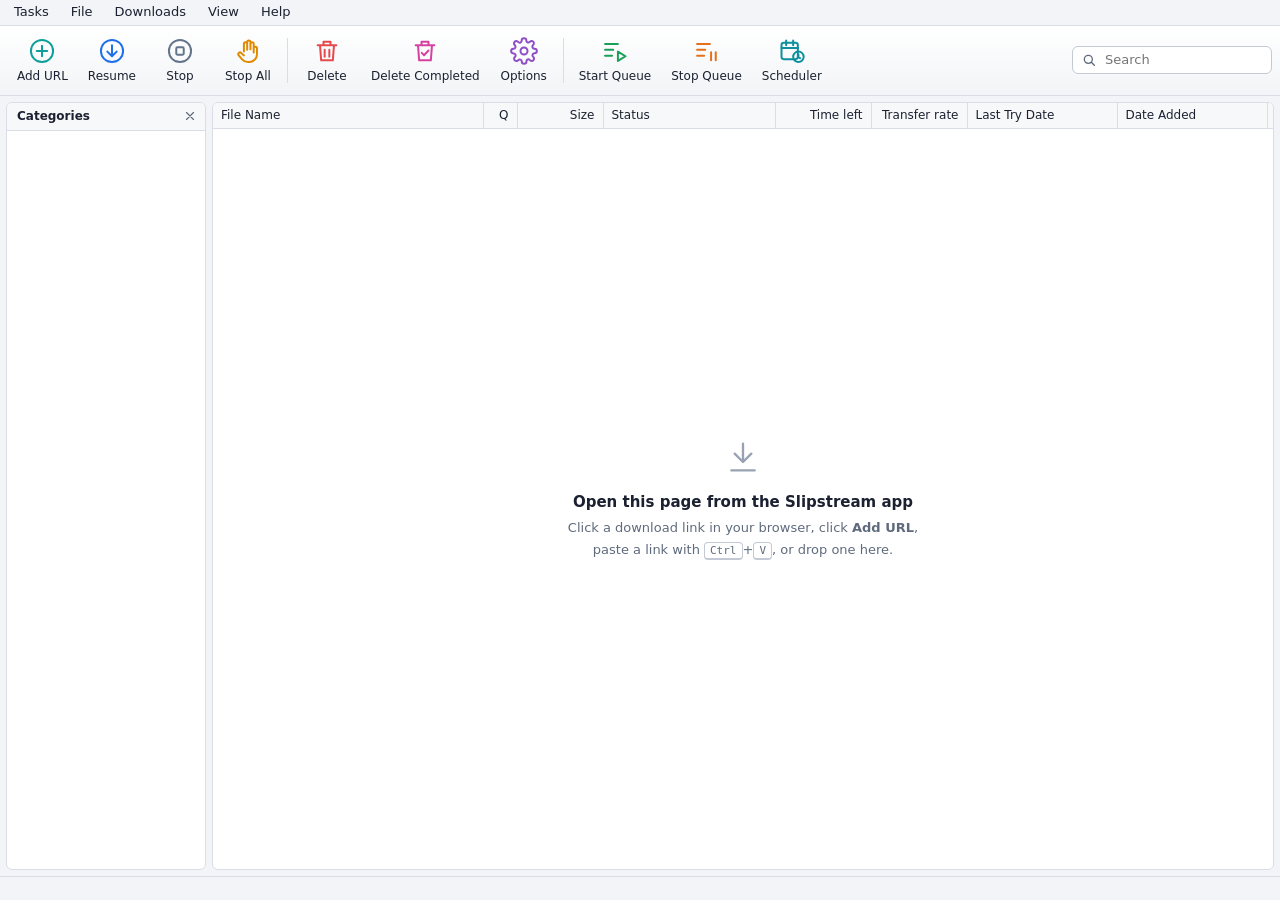
<file: crates/desktop/ui/index.html>
<!doctype html>
<html lang="en">
<head>
  <meta charset="utf-8">
  <meta name="viewport" content="width=device-width, initial-scale=1">
  <title>Slipstream</title>
  <link rel="stylesheet" href="common.css">
  <link rel="stylesheet" href="style.css">
  <script type="module" src="app.js"></script>
</head>
<body>
  <nav class="menubar" id="menubar" aria-label="Menu">
    <button data-menu="tasks">Tasks</button>
    <button data-menu="file">File</button>
    <button data-menu="downloads">Downloads</button>
    <button data-menu="view">View</button>
    <button data-menu="help">Help</button>
  </nav>

  <header class="toolbar">
    <button id="tb-add" class="tool t-add" data-icon="addUrl" title="Add a download (Ctrl+N)"><span>Add URL</span></button>
    <button id="tb-resume" class="tool t-resume" data-icon="resume" title="Resume the selected downloads"><span>Resume</span></button>
    <button id="tb-stop" class="tool t-stop" data-icon="stop" title="Stop the selected downloads"><span>Stop</span></button>
    <button id="tb-stop-all" class="tool t-stopall" data-icon="stopAll" title="Stop every download"><span>Stop All</span></button>
    <span class="tsep"></span>
    <button id="tb-delete" class="tool t-delete" data-icon="delete" title="Delete the selected downloads (Delete)"><span>Delete</span></button>
    <button id="tb-delete-done" class="tool t-deldone" data-icon="deleteDone" title="Take finished downloads off the list"><span>Delete Completed</span></button>
    <button id="tb-options" class="tool t-options" data-icon="options" title="Options"><span>Options</span></button>
    <span class="tsep"></span>
    <button id="tb-start-queue" class="tool t-startq" data-icon="startQueue" title="Start the main download queue"><span>Start Queue</span></button>
    <button id="tb-stop-queue" class="tool t-stopq" data-icon="stopQueue" title="Stop the main download queue"><span>Stop Queue</span></button>
    <button id="tb-scheduler" class="tool t-scheduler" data-icon="scheduler" title="When the queue starts and stops, and what is in it"><span>Scheduler</span></button>
    <span class="spacer"></span>
    <label class="search" data-icon="search">
      <input id="search" type="search" placeholder="Search" aria-label="Search downloads">
    </label>
  </header>

  <div class="layout">
    <aside class="categories" id="categories" aria-label="Categories">
      <div class="cat-head">
        <span>Categories</span>
        <button id="cat-close" class="x" data-icon="close" title="Hide categories" aria-label="Hide categories"></button>
      </div>
      <div class="tree" id="tree" role="tree"></div>
    </aside>

    <main class="list-wrap" id="list-wrap">
      <table class="downloads">
        <colgroup>
          <col class="c-name"><col class="c-q"><col class="c-size"><col class="c-status"><col class="c-eta"><col class="c-rate"><col class="c-try"><col class="c-added"><col class="c-desc">
        </colgroup>
        <thead>
          <tr>
            <th data-sort="name">File Name</th>
            <th data-sort="queue" class="num" title="Position in the queue">Q</th>
            <th data-sort="size" class="num">Size</th>
            <th data-sort="status">Status</th>
            <th class="num">Time left</th>
            <th data-sort="rate" class="num">Transfer rate</th>
            <th data-sort="tried">Last Try Date</th>
            <th data-sort="added">Date Added</th>
            <th data-sort="description">Description</th>
          </tr>
        </thead>
        <tbody id="rows"></tbody>
      </table>
      <div class="empty" id="empty" hidden>
        <div class="empty-icon" data-icon="download"></div>
        <p class="empty-title" id="empty-title">No downloads yet</p>
        <p class="empty-hint" id="empty-hint">Click a download link in your browser, click <b>Add URL</b>,<br>paste a link with <kbd>Ctrl</kbd>+<kbd>V</kbd>, or drop one here.</p>
      </div>
    </main>
  </div>

  <footer class="statusbar">
    <span id="sb-speed" class="sb-speed"></span>
    <span id="sb-counts"></span>
    <span class="spacer"></span>
    <button id="sb-integration" class="link warn" hidden></button>
    <button id="sb-limit" class="link" title="Change in Options"></button>
  </footer>

  <dialog id="dlg-add" aria-labelledby="add-title">
    <form method="dialog">
      <h2 id="add-title">Enter new address to download</h2>
      <label for="add-urls">Address <span class="hint">(several links: one per line)</span></label>
      <textarea id="add-urls" class="field" rows="3" spellcheck="false" placeholder="https://example.com/file.zip"></textarea>
      <p class="hint" id="add-hint"></p>
      <div class="actions">
        <span class="spacer"></span>
        <button class="btn" value="cancel" formnovalidate>Cancel</button>
        <button class="btn primary" value="ok" id="add-ok">OK</button>
      </div>
    </form>
  </dialog>

  <dialog id="dlg-delete" aria-labelledby="delete-title">
    <form method="dialog">
      <h2 id="delete-title">Delete</h2>
      <p id="delete-text"></p>
      <label class="check"><input type="checkbox" id="delete-files"> Also delete the files from disk</label>
      <div class="actions">
        <span class="spacer"></span>
        <button class="btn" value="cancel">Cancel</button>
        <button class="btn danger" value="delete">Delete</button>
      </div>
    </form>
  </dialog>

  <dialog id="dlg-options" class="wide" aria-labelledby="options-title">
    <form method="dialog">
      <h2 id="options-title">Options</h2>
      <div class="tabs" role="tablist">
        <button type="button" class="active" data-tab="opt-general">General</button>
        <button type="button" data-tab="opt-save">Save To</button>
        <button type="button" data-tab="opt-connection">Connection</button>
        <button type="button" data-tab="opt-video">Video</button>
      </div>
      <div class="tab-body opt-body">
        <section id="opt-general" class="opt-page">
          <p class="opt-legend">When a download starts and finishes</p>
          <label class="check"><input type="checkbox" id="set-fileinfo"> Show the Download File Info window for links from the browser</label>
          <label class="check"><input type="checkbox" id="set-progress"> Show a progress window for each download I start</label>
          <label class="check"><input type="checkbox" id="set-complete"> Show the "Download complete" window when a download finishes</label>
          <label class="check"><input type="checkbox" id="set-notify"> Otherwise, show a notification</label>
          <p class="opt-legend">Catching links</p>
          <label class="check"><input type="checkbox" id="set-clipboard"> Watch the clipboard: copying a link to a file opens it in Slipstream</label>
          <label for="set-types">File types to catch</label>
          <textarea id="set-types" class="field" rows="3" spellcheck="false"></textarea>
          <p class="opt-legend">Slipstream</p>
          <label class="check"><input type="checkbox" id="set-tray"> Keep running in the tray when the window is closed</label>
          <label class="check"><input type="checkbox" id="set-resume"> Resume unfinished downloads when Slipstream starts</label>
        </section>
        <section id="opt-save" class="opt-page" hidden>
          <label for="set-dir">Download folder</label>
          <div class="row">
            <input id="set-dir" class="field mono" type="text" spellcheck="false">
            <button type="button" class="btn" id="set-browse">Browse…</button>
          </div>
          <label class="check"><input type="checkbox" id="set-categories"> Sort into Compressed, Documents, Music, Programs, Video… folders</label>
          <p class="opt-legend">Folders remembered for categories</p>
          <div id="set-remembered" class="remembered"></div>
        </section>
        <section id="opt-connection" class="opt-page" hidden>
          <label for="set-conns">Connections per download: <output id="set-conns-out"></output></label>
          <input id="set-conns" type="range" min="1" max="32" step="1">
          <label for="set-active">Downloads at the same time</label>
          <input id="set-active" class="field narrow" type="number" min="1" max="10" step="1">
          <label class="check"><input type="checkbox" id="set-limit-on"> Limit total download speed to</label>
          <div class="row">
            <input id="set-limit" class="field narrow" type="number" min="1" step="any" aria-label="Speed limit">
            <select id="set-limit-unit" class="field narrow" aria-label="Speed limit unit">
              <option value="1024">KB/s</option>
              <option value="1048576">MB/s</option>
            </select>
          </div>
        </section>
        <section id="opt-video" class="opt-page" hidden>
          <p>Videos on web pages often come as streams of small pieces, with picture and sound apart. Slipstream joins them into one MP4 with <b>ffmpeg</b>, a free tool.</p>
          <p class="opt-legend">ffmpeg</p>
          <p class="ffmpeg-path" id="set-ffmpeg"></p>
          <div class="row">
            <button type="button" class="btn" id="set-ffmpeg-get">Get ffmpeg</button>
            <button type="button" class="btn" id="set-ffmpeg-choose">Choose…</button>
            <span class="hint" id="set-ffmpeg-progress"></span>
          </div>
          <p class="hint">“Get ffmpeg” downloads a ready-made build (gyan.dev on Windows, martin-riedl.de on macOS) into Slipstream’s own folder.</p>
        </section>
      </div>
      <div class="actions">
        <span class="spacer"></span>
        <button class="btn" value="cancel">Cancel</button>
        <button class="btn primary" value="save">OK</button>
      </div>
    </form>
  </dialog>

  <dialog id="dlg-integration" class="wide" aria-labelledby="integration-title">
    <form method="dialog">
      <h2 id="integration-title">Browser integration</h2>
      <p id="integration-status"></p>
      <p class="opt-legend">Install the Slipstream extension</p>
      <ol class="steps">
        <li><b>Chrome, Edge, Brave, Vivaldi:</b> open <code>chrome://extensions</code> (Edge: <code>edge://extensions</code>), turn on <b>Developer mode</b>, click <b>Load unpacked</b> and choose the <code>extension</code> folder that came with Slipstream.</li>
        <li><b>Firefox:</b> open <code>about:debugging#/runtime/this-firefox</code>, click <b>Load Temporary Add-on</b> and choose <code>extension/manifest.json</code>.</li>
        <li>Click a download link. Slipstream takes it over; hold <kbd>Alt</kbd> while clicking to let the browser download it instead.</li>
      </ol>
      <p class="hint" id="integration-ids"></p>
      <div class="actions">
        <span class="spacer"></span>
        <button class="btn primary" value="close">Close</button>
      </div>
    </form>
  </dialog>

  <dialog id="dlg-about" aria-labelledby="about-title">
    <form method="dialog">
      <div class="about">
        <img src="icon.png" alt="" width="64" height="64">
        <div>
          <h2 id="about-title">Slipstream</h2>
          <p class="hint">A multi-connection download manager for Windows, macOS and Linux.</p>
        </div>
      </div>
      <div class="actions">
        <span class="spacer"></span>
        <button class="btn primary" value="close">OK</button>
      </div>
    </form>
  </dialog>

  <div class="menu" id="menu" role="menu" hidden></div>
  <div class="drop" id="drop" hidden><div>Drop links to download</div></div>
</body>
</html>
</file>
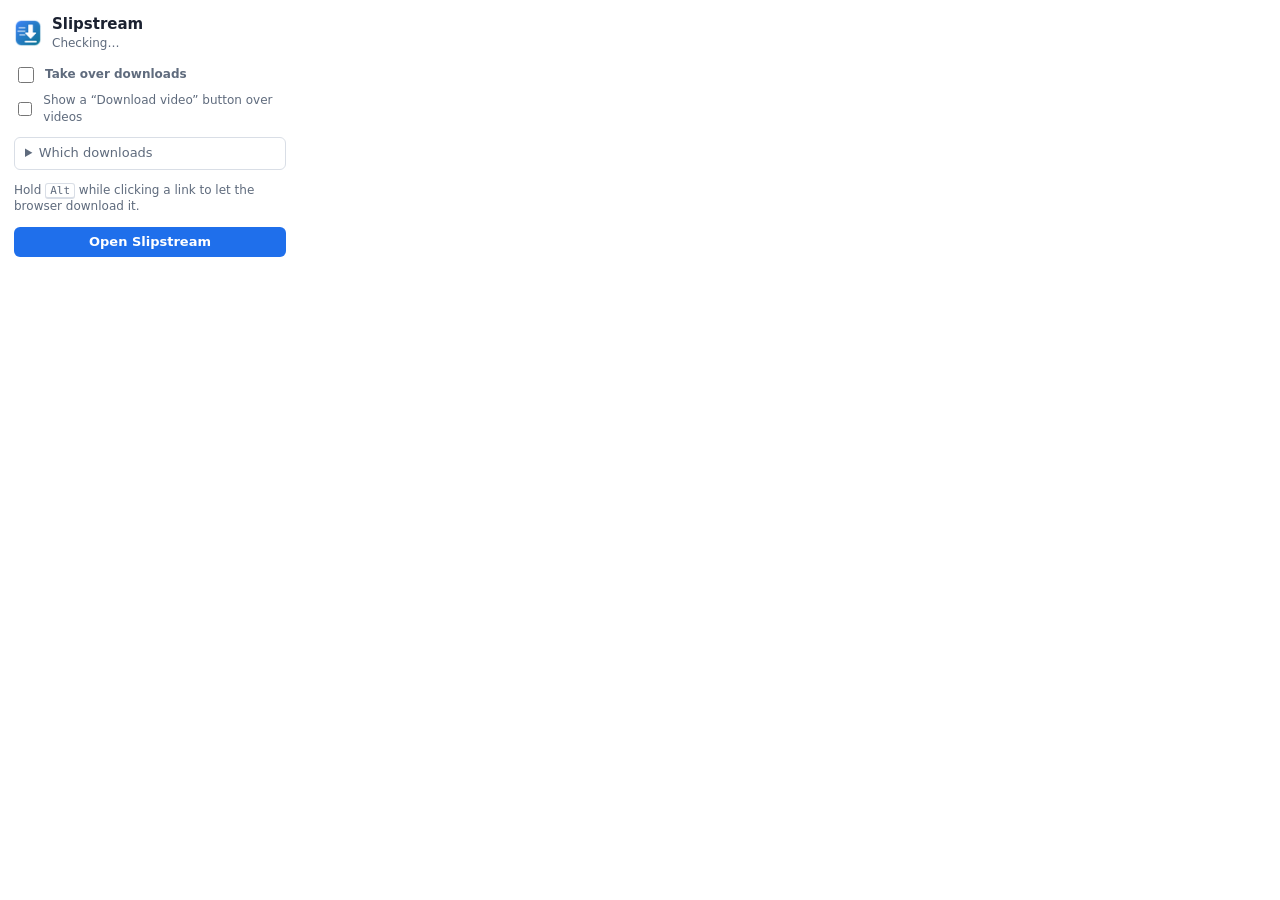
<file: extension/popup.html>
<!doctype html>
<html lang="en">
<head>
  <meta charset="utf-8">
  <title>Slipstream</title>
  <link rel="stylesheet" href="popup.css">
  <script type="module" src="popup.js"></script>
</head>
<body>
  <header>
    <img src="icons/icon-32.png" alt="" width="28" height="28">
    <div>
      <h1>Slipstream</h1>
      <p id="status" class="status checking">Checking…</p>
      <p id="detail" class="detail" hidden></p>
    </div>
  </header>

  <label class="switch">
    <input type="checkbox" id="enabled">
    <span>Take over downloads</span>
  </label>
  <label class="switch minor">
    <input type="checkbox" id="video-button">
    <span>Show a “Download video” button over videos</span>
  </label>

  <section id="videos" hidden>
    <p class="section-title">Videos on this page</p>
    <ul id="video-list"></ul>
  </section>

  <details>
    <summary>Which downloads</summary>
    <label for="extensions">File types</label>
    <textarea id="extensions" rows="4" spellcheck="false"></textarea>
    <label class="inline">Also any download bigger than <input id="min-size" type="number" min="0" step="1"> MB</label>
  </details>

  <p class="tip">Hold <kbd>Alt</kbd> while clicking a link to let the browser download it.</p>
  <button id="open">Open Slipstream</button>
</body>
</html>
</file>
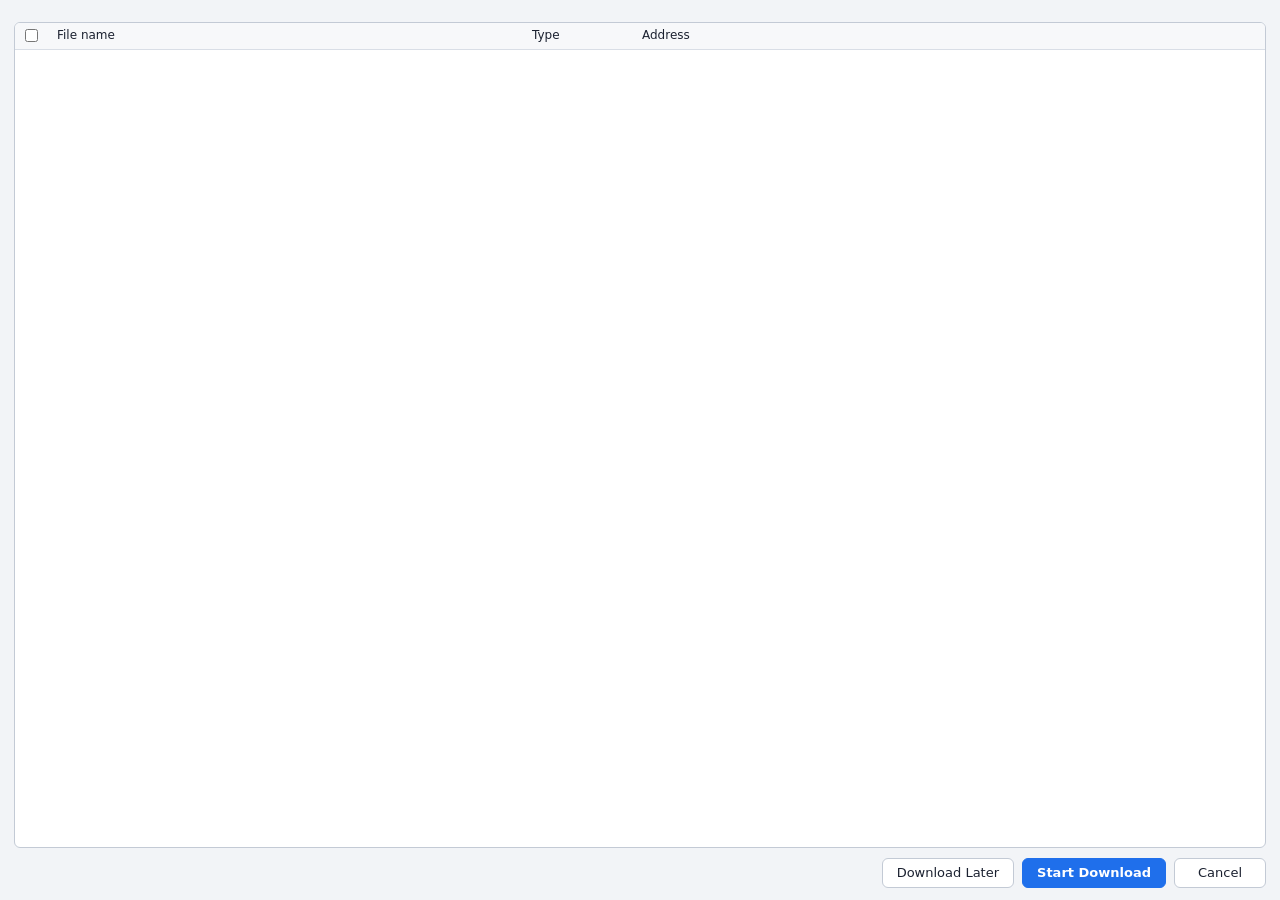
<file: crates/desktop/ui/batch.html>
<!doctype html>
<html lang="en">
<head>
  <meta charset="utf-8">
  <title>Download links</title>
  <link rel="stylesheet" href="common.css">
  <link rel="stylesheet" href="window.css">
  <script type="module" src="batch.js"></script>
</head>
<body class="dialog-window">
  <div class="batch-head" id="chips" aria-label="Choose by type"></div>
  <div class="links">
    <table>
      <colgroup><col class="c-check"><col class="c-name"><col class="c-type"><col></colgroup>
      <thead>
        <tr>
          <th><input type="checkbox" id="all" aria-label="Select all"></th>
          <th>File name</th>
          <th>Type</th>
          <th>Address</th>
        </tr>
      </thead>
      <tbody id="rows"></tbody>
    </table>
  </div>
  <div class="buttons">
    <span class="hint" id="count"></span>
    <span class="spacer"></span>
    <button type="button" class="btn" id="later">Download Later</button>
    <button type="button" class="btn primary" id="start">Start Download</button>
    <button type="button" class="btn" id="cancel">Cancel</button>
  </div>
</body>
</html>
</file>
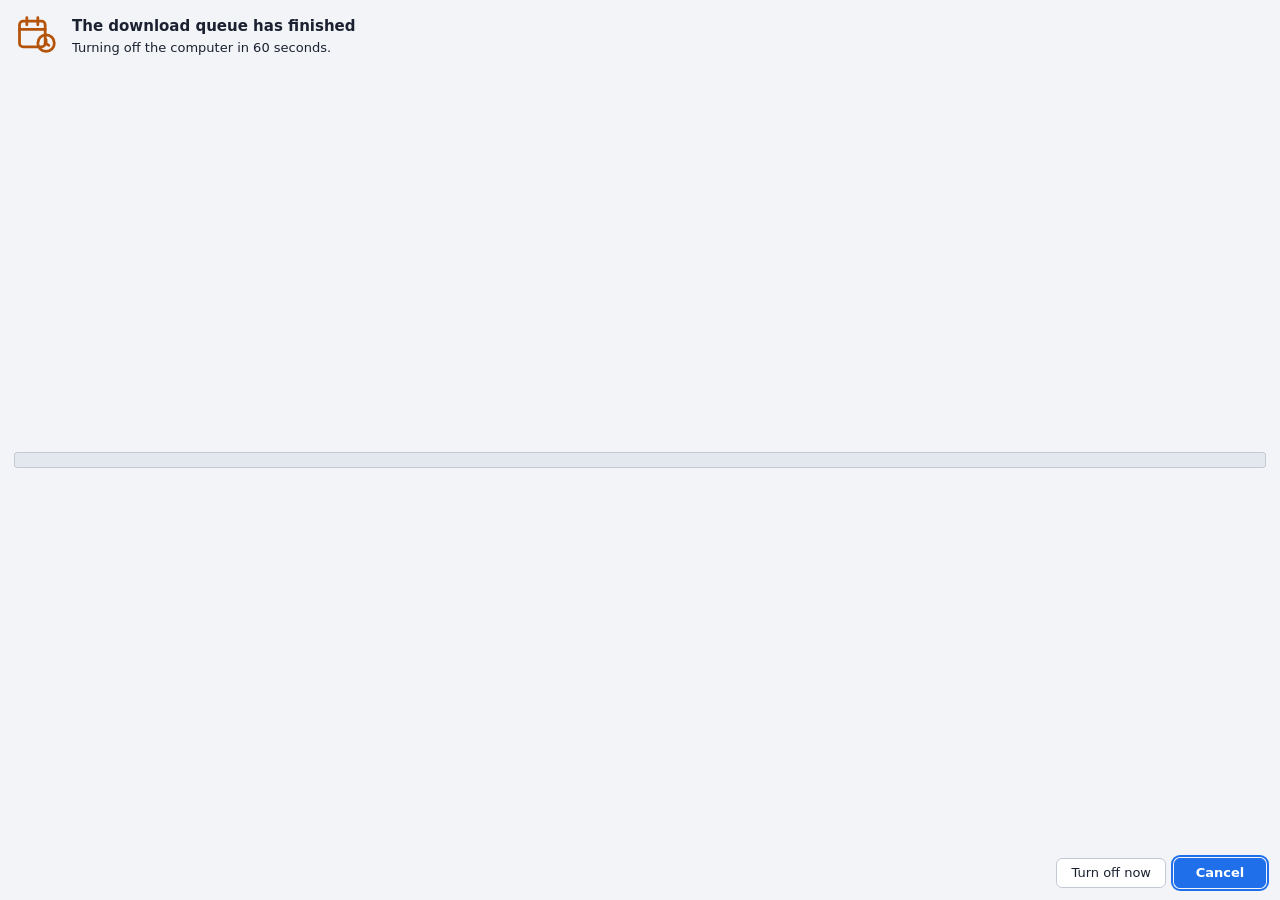
<file: crates/desktop/ui/countdown.html>
<!doctype html>
<html lang="en">
<head>
  <meta charset="utf-8">
  <title>Slipstream</title>
  <link rel="stylesheet" href="common.css">
  <link rel="stylesheet" href="window.css">
  <script type="module" src="countdown.js"></script>
</head>
<body class="dialog-window countdown">
  <div class="countdown-head">
    <span class="big-icon" data-icon="scheduler"></span>
    <div>
      <b>The download queue has finished</b>
      <span id="message"></span>
    </div>
  </div>
  <div class="bar paused" id="bar"><i></i></div>
  <div class="buttons">
    <span class="spacer"></span>
    <button type="button" class="btn" id="now"></button>
    <button type="button" class="btn primary" id="cancel">Cancel</button>
  </div>
</body>
</html>
</file>
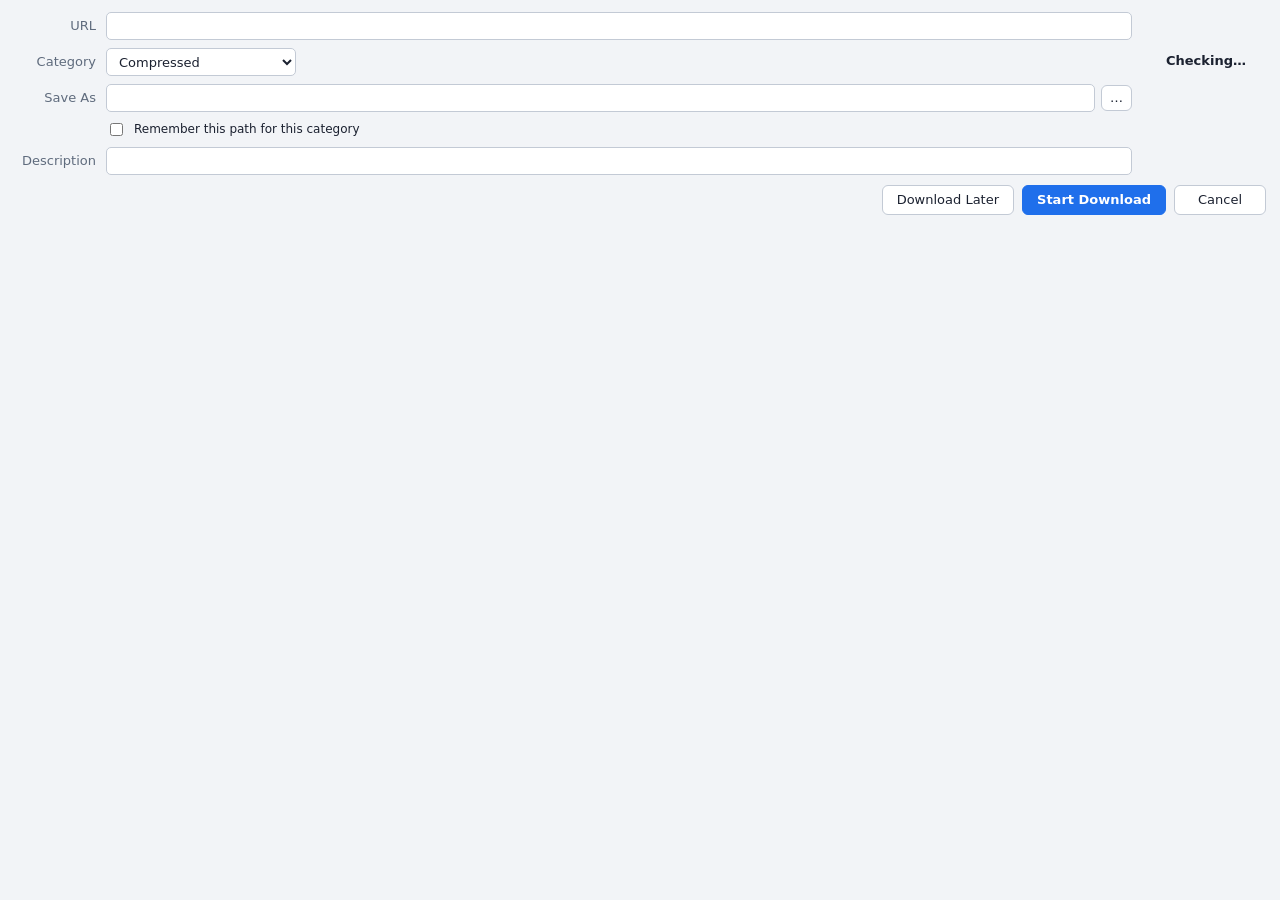
<file: crates/desktop/ui/info.html>
<!doctype html>
<html lang="en">
<head>
  <meta charset="utf-8">
  <title>Download File Info</title>
  <link rel="stylesheet" href="common.css">
  <link rel="stylesheet" href="window.css">
  <script type="module" src="info.js"></script>
</head>
<body class="dialog-window">
  <form class="info" id="form" autocomplete="off">
    <div class="grid">
      <label for="url">URL</label>
      <input id="url" class="field mono" type="text" spellcheck="false">

      <label for="quality" class="stream-only">Quality</label>
      <select id="quality" class="field stream-only"></select>

      <label for="category">Category</label>
      <select id="category" class="field"></select>

      <label for="path">Save As</label>
      <div class="row">
        <input id="path" class="field mono" type="text" spellcheck="false">
        <button type="button" class="btn small" id="browse" title="Choose where to save">…</button>
      </div>

      <label class="check"><input type="checkbox" id="remember"> <span id="remember-label">Remember this path for this category</span></label>

      <label for="description">Description</label>
      <input id="description" class="field" type="text">
    </div>

    <aside class="filecard">
      <span class="big-icon cat" id="icon"></span>
      <span class="size" id="size">Checking…</span>
      <span class="resume" id="resume"></span>
    </aside>

    <div class="notice" id="notice" role="status" hidden>
      <p class="notice-text" id="notice-text"></p>
      <div class="notice-actions">
        <button type="button" class="btn small" id="retry">Retry</button>
        <button type="button" class="linkish" id="details-toggle">Show details</button>
      </div>
      <pre class="notice-details" id="notice-details" hidden></pre>
    </div>
    <p class="hint warn exists" id="exists" hidden>A file with this name already exists and will be replaced.</p>

    <div class="notice ffmpeg" id="ffmpeg" hidden>
      <p class="notice-text" id="ffmpeg-text"></p>
      <div class="notice-actions">
        <button type="button" class="btn small" id="get-ffmpeg">Get ffmpeg</button>
        <button type="button" class="linkish" id="choose-ffmpeg">I have ffmpeg…</button>
        <span class="hint" id="ffmpeg-progress"></span>
      </div>
    </div>

    <div class="buttons">
      <button type="submit" class="btn" value="later">Download Later</button>
      <button type="submit" class="btn primary" value="start" id="start">Start Download</button>
      <button type="button" class="btn" id="cancel">Cancel</button>
    </div>
  </form>
</body>
</html>
</file>
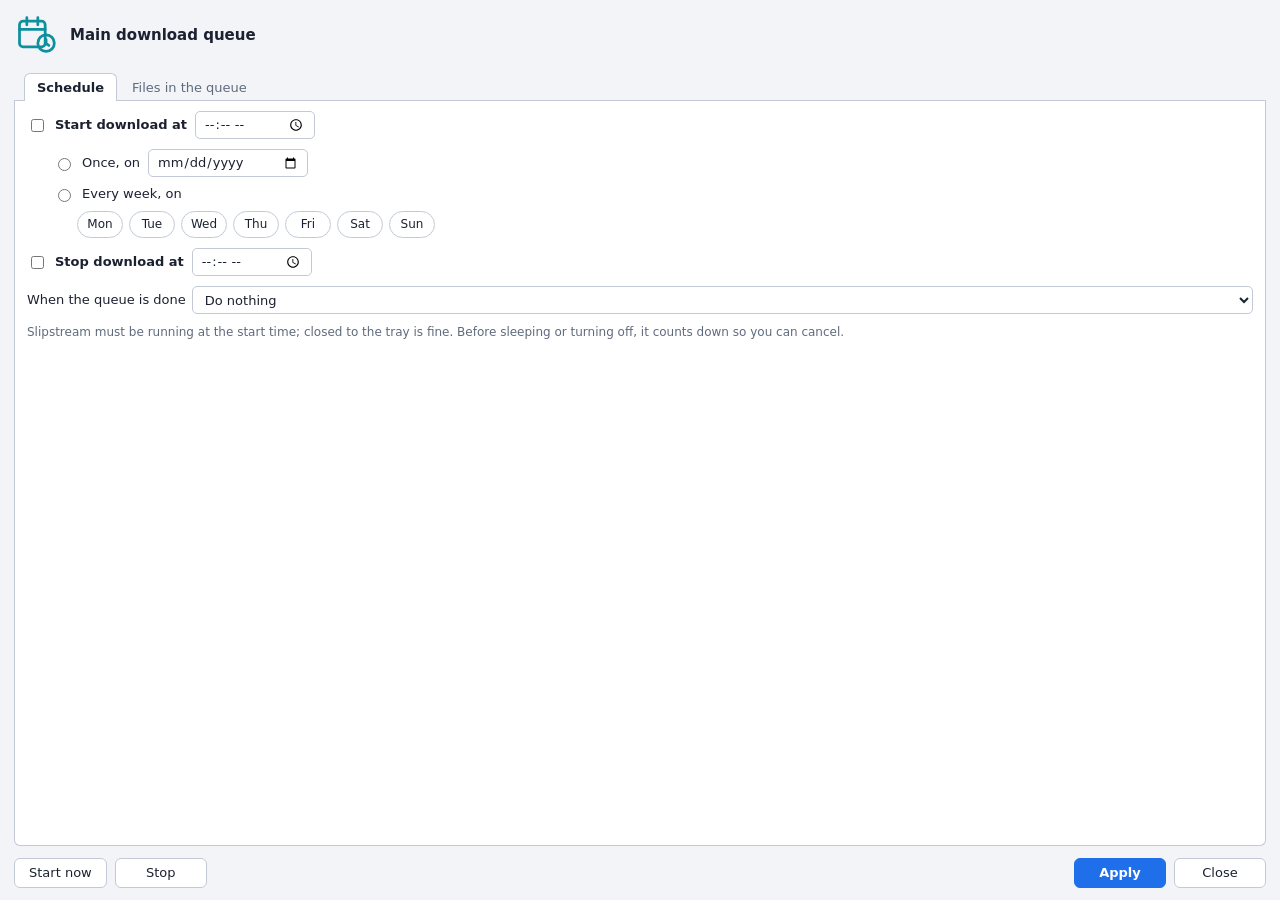
<file: crates/desktop/ui/scheduler.html>
<!doctype html>
<html lang="en">
<head>
  <meta charset="utf-8">
  <title>Scheduler</title>
  <link rel="stylesheet" href="common.css">
  <link rel="stylesheet" href="window.css">
  <script type="module" src="scheduler.js"></script>
</head>
<body class="dialog-window scheduler">
  <div class="sched-head">
    <span class="big-icon" data-icon="scheduler"></span>
    <div>
      <b>Main download queue</b>
      <p class="hint" id="summary"></p>
    </div>
  </div>

  <div class="sched-body">
    <div class="tabs" role="tablist">
      <button type="button" class="active" data-tab="tab-schedule">Schedule</button>
      <button type="button" data-tab="tab-files">Files in the queue</button>
    </div>
    <div class="tab-body pane">
      <section id="tab-schedule" class="sched-page">
        <label class="check"><input type="checkbox" id="start"> <b>Start download at</b> <input type="time" id="start-at" class="field narrow"></label>
        <div class="sched-when" id="when">
          <label class="check"><input type="radio" name="repeat" id="once"> Once, on <input type="date" id="date" class="field date"></label>
          <label class="check"><input type="radio" name="repeat" id="daily"> Every week, on</label>
          <div class="days" id="days"></div>
        </div>
        <label class="check"><input type="checkbox" id="stop"> <b>Stop download at</b> <input type="time" id="stop-at" class="field narrow"></label>
        <div class="row done-row">
          <label for="when-done">When the queue is done</label>
          <select id="when-done" class="field">
            <option value="nothing">Do nothing</option>
            <option value="exit">Exit Slipstream</option>
            <option value="sleep">Put the computer to sleep</option>
            <option value="shutdown">Turn off the computer</option>
          </select>
        </div>
        <p class="hint">Slipstream must be running at the start time; closed to the tray is fine. Before sleeping or turning off, it counts down so you can cancel.</p>
      </section>

      <section id="tab-files" class="sched-page" hidden>
        <div class="row files-row">
          <div class="links queue-list">
            <table>
              <colgroup><col class="c-n"><col class="c-name"><col class="c-size"><col></colgroup>
              <thead><tr><th>#</th><th>File name</th><th>Size</th><th>Status</th></tr></thead>
              <tbody id="rows"></tbody>
            </table>
          </div>
          <div class="side-buttons">
            <button type="button" class="btn" id="up">Move up</button>
            <button type="button" class="btn" id="down">Move down</button>
            <button type="button" class="btn" id="remove">Remove</button>
          </div>
        </div>
        <p class="hint">“Download Later” puts a download in this queue; so does “Add to queue” on a download’s right-click menu.</p>
      </section>
    </div>
  </div>

  <div class="buttons">
    <button type="button" class="btn" id="start-now">Start now</button>
    <button type="button" class="btn" id="stop-now">Stop</button>
    <span class="spacer"></span>
    <span class="hint" id="saved"></span>
    <button type="button" class="btn primary" id="apply">Apply</button>
    <button type="button" class="btn" id="close">Close</button>
  </div>
</body>
</html>
</file>
<file: crates/desktop/ui/common.css>
/* Shared by every Slipstream window: colours, type, and form controls. */

:root {
  --chrome: #f2f4f7;
  --panel: #ffffff;
  --sunken: #f7f8fa;
  --border: #d9dee6;
  --border-strong: #c3cad5;
  --text: #1b2130;
  --muted: #5f6b7d;
  --faint: #98a2b3;
  --accent: #1f6feb;
  --accent-text: #ffffff;
  --accent-soft: #dbe8ff;
  --hover: #eef2f8;
  --selected: #cfe0fc;
  --selected-text: #0b2a5c;
  --track: #e3e8ef;
  --progress: #22a33a;
  --progress-2: #4cc35f;
  --paused: #d39a2c;
  --ok: #138a36;
  --warn: #b45309;
  --err: #d92d20;
  --link: #1f5fd6;
  --marker: #e0245e;
  --shadow: 0 12px 32px rgba(16, 24, 40, 0.2);
  --mono: ui-monospace, "Cascadia Mono", "SF Mono", Menlo, Consolas, monospace;
  color-scheme: light;
}

@media (prefers-color-scheme: dark) {
  :root {
    --chrome: #1b1f26;
    --panel: #15181d;
    --sunken: #1f242c;
    --border: #2c323c;
    --border-strong: #3a414d;
    --text: #e4e7ec;
    --muted: #9aa3b2;
    --faint: #687285;
    --accent: #4d8dff;
    --accent-text: #0a0f1c;
    --accent-soft: #1c3260;
    --hover: #222831;
    --selected: #234075;
    --selected-text: #e8f0ff;
    --track: #2b313b;
    --progress: #2fb34a;
    --progress-2: #4fd068;
    --paused: #c99a3f;
    --ok: #4ade80;
    --warn: #f0b44c;
    --err: #ff6b5f;
    --link: #7fb0ff;
    --marker: #ff5c8a;
    --shadow: 0 12px 32px rgba(0, 0, 0, 0.55);
    color-scheme: dark;
  }
}

* { box-sizing: border-box; }
html, body { height: 100%; margin: 0; }
body {
  background: var(--chrome);
  color: var(--text);
  font: 13px/1.4 system-ui, -apple-system, "Segoe UI", Roboto, Ubuntu, sans-serif;
  user-select: none;
  -webkit-user-select: none;
  overflow: hidden;
}
button, input, select, textarea { font: inherit; color: inherit; }
[hidden] { display: none !important; }

.ic {
  width: 16px;
  height: 16px;
  flex: none;
  fill: none;
  stroke: currentColor;
  stroke-width: 2;
  stroke-linecap: round;
  stroke-linejoin: round;
}

/* Buttons: plain, primary, danger. */
.btn {
  display: inline-flex;
  align-items: center;
  justify-content: center;
  gap: 6px;
  min-width: 92px;
  height: 30px;
  padding: 0 14px;
  border: 1px solid var(--border-strong);
  border-radius: 6px;
  background: var(--panel);
  cursor: pointer;
  white-space: nowrap;
}
.btn:hover:not(:disabled) { background: var(--hover); }
.btn:disabled { color: var(--faint); cursor: default; }
.btn:focus-visible, .field:focus-visible, select:focus-visible { outline: 2px solid var(--accent); outline-offset: 1px; }
.btn.primary { background: var(--accent); border-color: var(--accent); color: var(--accent-text); font-weight: 600; }
.btn.primary:hover:not(:disabled) { background: var(--accent); filter: brightness(1.08); }
.btn.danger { background: var(--err); border-color: var(--err); color: #fff; font-weight: 600; }
.btn.small { min-width: 0; height: 26px; padding: 0 8px; }

.field, select.field, textarea.field {
  width: 100%;
  height: 28px;
  padding: 0 8px;
  border: 1px solid var(--border-strong);
  border-radius: 5px;
  background: var(--panel);
  outline: 0;
  user-select: text;
  -webkit-user-select: text;
}
textarea.field { height: auto; padding: 6px 8px; resize: vertical; font-family: var(--mono); font-size: 12px; }
.field:focus { border-color: var(--accent); }
.field.mono { font-family: var(--mono); font-size: 12px; }
input[type=checkbox], input[type=radio], input[type=range] { accent-color: var(--accent); }
.check { display: flex; align-items: center; gap: 8px; cursor: pointer; }

/* Tabs, as in IDM's dialogs. */
.tabs { display: flex; gap: 2px; padding: 0 10px; border-bottom: 1px solid var(--border-strong); }
.tabs button {
  height: 28px;
  padding: 0 12px;
  border: 1px solid transparent;
  border-bottom: 0;
  border-radius: 6px 6px 0 0;
  background: transparent;
  color: var(--muted);
  cursor: pointer;
  margin-bottom: -1px;
}
.tabs button:hover { color: var(--text); }
.tabs button.active { background: var(--panel); border-color: var(--border-strong); color: var(--text); font-weight: 600; }
.tab-body { background: var(--panel); }

/* The IDM progress bar, and the per-connection segment map. */
.bar {
  height: 16px;
  border: 1px solid var(--border-strong);
  border-radius: 3px;
  background: var(--track);
  overflow: hidden;
}
.bar > i {
  display: block;
  height: 100%;
  width: 0;
  background: linear-gradient(var(--progress-2), var(--progress));
  transition: width 0.15s linear;
}
.bar.paused > i { background: var(--paused); }
.bar.failed > i { background: var(--err); }

.toast {
  position: fixed;
  left: 50%;
  bottom: 36px;
  z-index: 50;
  max-width: min(560px, calc(100vw - 32px));
  transform: translateX(-50%);
  padding: 8px 14px;
  border-radius: 8px;
  background: var(--text);
  color: var(--panel);
  box-shadow: var(--shadow);
  white-space: pre-line;
}
.toast.error { background: var(--err); color: #fff; }

kbd {
  padding: 1px 5px;
  border: 1px solid var(--border-strong);
  border-bottom-width: 2px;
  border-radius: 4px;
  font: 11px var(--mono);
}

.cat { display: inline-flex; color: var(--muted); }
.cat-video { color: #7c3aed; }
.cat-music { color: #db2777; }
.cat-documents { color: #1f6feb; }
.cat-compressed { color: #d97706; }
.cat-programs { color: #0d9488; }
.cat-images { color: #16a34a; }
</file>
<file: crates/desktop/ui/style.css>
/* The main window, laid out like IDM's: menu bar, big toolbar, category
   tree on the left, the download list on the right. */

body { display: flex; flex-direction: column; }

/* Menu bar */

.menubar {
  display: flex;
  gap: 2px;
  height: 26px;
  padding: 0 4px;
  background: var(--chrome);
  border-bottom: 1px solid var(--border);
}
.menubar button {
  padding: 0 10px;
  border: 0;
  border-radius: 4px;
  background: transparent;
  cursor: default;
}
.menubar button:hover, .menubar button.open { background: var(--hover); }
.menubar button.open { color: var(--accent); }

/* Toolbar: big icons with labels underneath, as in IDM */

.toolbar {
  display: flex;
  align-items: stretch;
  gap: 2px;
  padding: 6px 8px;
  background: linear-gradient(var(--panel), var(--chrome));
  border-bottom: 1px solid var(--border);
}
.tool {
  display: flex;
  flex-direction: column;
  align-items: center;
  justify-content: center;
  gap: 3px;
  min-width: 66px;
  padding: 4px 8px 3px;
  border: 1px solid transparent;
  border-radius: 6px;
  background: transparent;
  cursor: pointer;
  font-size: 12px;
  white-space: nowrap;
}
.tool .ic { width: 28px; height: 28px; stroke-width: 1.7; color: var(--tint); }
.tool:hover:not(:disabled) { background: var(--hover); border-color: var(--border); }
.tool:active:not(:disabled) { transform: translateY(1px); }
.tool:disabled { color: var(--faint); cursor: default; }
.tool:disabled .ic { color: var(--faint); opacity: 0.55; }
.t-add { --tint: #0e9f9a; }
.t-resume { --tint: #1f6feb; }
.t-stop { --tint: #64748b; }
.t-stopall { --tint: #e08a00; }
.t-delete { --tint: #e5484d; }
.t-deldone { --tint: #d6409f; }
.t-options { --tint: #8e4ec6; }
.t-startq { --tint: #18a058; }
.t-stopq { --tint: #e5701a; }
.t-scheduler { --tint: #0e8f9e; }
.tsep { width: 1px; margin: 6px 4px; background: var(--border); }
.spacer { flex: 1; }

.search {
  display: flex;
  align-items: center;
  align-self: center;
  gap: 6px;
  height: 28px;
  width: 200px;
  padding: 0 8px;
  border: 1px solid var(--border-strong);
  border-radius: 6px;
  background: var(--panel);
  color: var(--muted);
}
.search input { flex: 1; min-width: 0; border: 0; outline: 0; background: transparent; }
.search:focus-within { border-color: var(--accent); }

/* Categories tree */

.layout { flex: 1; display: flex; min-height: 0; gap: 6px; padding: 6px; }

.categories {
  display: flex;
  flex-direction: column;
  width: 200px;
  flex: none;
  border: 1px solid var(--border);
  border-radius: 6px;
  background: var(--panel);
  overflow: hidden;
}
.cat-head {
  display: flex;
  align-items: center;
  justify-content: space-between;
  height: 28px;
  padding: 0 6px 0 10px;
  border-bottom: 1px solid var(--border);
  background: var(--sunken);
  font-weight: 600;
  font-size: 12px;
}
.x {
  display: inline-flex;
  padding: 2px;
  border: 0;
  border-radius: 4px;
  background: transparent;
  color: var(--muted);
  cursor: pointer;
}
.x:hover { background: var(--hover); color: var(--text); }
.x .ic { width: 14px; height: 14px; }

.tree { flex: 1; overflow-y: auto; padding: 4px; }
.node {
  display: flex;
  align-items: center;
  gap: 5px;
  height: 24px;
  padding-right: 6px;
  border-radius: 4px;
  cursor: default;
  white-space: nowrap;
}
.node:hover { background: var(--hover); }
.node.active { background: var(--selected); color: var(--selected-text); }
.node .twisty {
  display: inline-flex;
  width: 14px;
  justify-content: center;
  color: var(--muted);
  transition: transform 0.12s ease;
}
.node .twisty .ic { width: 12px; height: 12px; }
.node.open .twisty { transform: rotate(90deg); }
.node .twisty.leaf { visibility: hidden; }
.node .label { flex: 1; overflow: hidden; text-overflow: ellipsis; }
.node .count { color: var(--faint); font-size: 11px; font-variant-numeric: tabular-nums; }
.node.active .count { color: inherit; opacity: 0.8; }
.node-folder { color: #d9a400; }
.node-unfinished { color: #1f6feb; }
.node-finished { color: #18a058; }
.node-queue { color: #0e8f9e; }

/* Download list */

.list-wrap {
  flex: 1;
  position: relative;
  min-width: 0;
  overflow: auto;
  border: 1px solid var(--border);
  border-radius: 6px;
  background: var(--panel);
}

table.downloads { width: 100%; min-width: 1130px; border-collapse: collapse; table-layout: fixed; }
col.c-name { width: 270px; }
col.c-q { width: 34px; }
col.c-size { width: 86px; }
col.c-status { width: 172px; }
col.c-eta { width: 96px; }
col.c-rate { width: 96px; }
col.c-try { width: 150px; }
col.c-added { width: 150px; }
col.c-desc { width: auto; }

thead th {
  position: sticky;
  top: 0;
  z-index: 1;
  height: 26px;
  padding: 0 8px;
  background: var(--sunken);
  border-bottom: 1px solid var(--border);
  border-right: 1px solid var(--border);
  font-weight: 500;
  font-size: 12px;
  text-align: left;
  white-space: nowrap;
  overflow: hidden;
  text-overflow: ellipsis;
}
thead th:last-child { border-right: 0; }
thead th[data-sort] { cursor: pointer; }
thead th[data-sort]:hover { background: var(--hover); }
thead th.sorted::after { content: " ▾"; color: var(--muted); }
thead th.sorted.asc::after { content: " ▴"; }
th.num, td.num { text-align: right; }

tbody tr { height: 24px; }
tbody tr:hover { background: var(--hover); }
tbody tr.selected { background: var(--selected); color: var(--selected-text); }
tbody td {
  padding: 0 8px;
  white-space: nowrap;
  overflow: hidden;
  text-overflow: ellipsis;
  font-variant-numeric: tabular-nums;
}
tbody tr.selected td { color: inherit; }

.name-cell { display: flex; align-items: center; gap: 6px; min-width: 0; }
.name-cell .fname { overflow: hidden; text-overflow: ellipsis; }
.status-cell { display: flex; align-items: center; gap: 7px; }
.status-cell .mini { flex: none; width: 46px; height: 7px; border-radius: 4px; background: var(--track); overflow: hidden; }
.status-cell .mini i { display: block; height: 100%; width: 0; background: var(--progress); }
.status-cell .stext { overflow: hidden; text-overflow: ellipsis; }
tr.st-paused .mini i { background: var(--paused); }
tr.st-queued .mini i { background: var(--faint); }
tr.st-completed .mini, tr.st-failed .mini, tr.st-queued.fresh .mini { display: none; }
tr.st-failed .stext { color: var(--err); }
tr.selected.st-failed .stext { color: inherit; }

.empty {
  position: absolute;
  inset: 26px 0 0 0;
  display: flex;
  flex-direction: column;
  align-items: center;
  justify-content: center;
  gap: 4px;
  color: var(--muted);
  text-align: center;
  pointer-events: none;
}
.empty-icon .ic { width: 40px; height: 40px; stroke-width: 1.4; color: var(--faint); }
.empty-title { margin: 6px 0 0; font-size: 15px; font-weight: 600; color: var(--text); }
.empty-hint { margin: 0; line-height: 1.7; }

/* Status bar */

.statusbar {
  display: flex;
  align-items: center;
  gap: 14px;
  height: 24px;
  padding: 0 10px;
  border-top: 1px solid var(--border);
  color: var(--muted);
  font-size: 12px;
  font-variant-numeric: tabular-nums;
}
.sb-speed { color: var(--text); font-weight: 600; }
button.link { padding: 0; border: 0; background: none; color: var(--muted); cursor: pointer; font-size: 12px; }
button.link:hover { color: var(--accent); text-decoration: underline; }
button.link.warn { color: var(--err); font-weight: 600; }

/* Menus (drop-downs and right-click) */

.menu {
  position: fixed;
  z-index: 30;
  min-width: 220px;
  padding: 4px;
  border: 1px solid var(--border-strong);
  border-radius: 6px;
  background: var(--panel);
  box-shadow: var(--shadow);
}
.menu button {
  display: flex;
  align-items: center;
  gap: 8px;
  width: 100%;
  height: 26px;
  padding: 0 10px 0 6px;
  border: 0;
  border-radius: 4px;
  background: none;
  text-align: left;
  cursor: default;
}
.menu button .mark { width: 16px; display: inline-flex; justify-content: center; color: var(--muted); }
.menu button .mark .ic { width: 14px; height: 14px; }
.menu button .mlabel { flex: 1; }
.menu button .key { color: var(--faint); font-size: 11px; }
.menu button:hover:not(:disabled) { background: var(--accent); color: var(--accent-text); }
.menu button:hover:not(:disabled) .mark, .menu button:hover:not(:disabled) .key { color: inherit; }
.menu button:disabled { color: var(--faint); }
.menu hr { margin: 4px 6px; border: 0; border-top: 1px solid var(--border); }

/* Dialogs inside the main window */

dialog {
  width: min(520px, calc(100vw - 32px));
  padding: 0;
  border: 1px solid var(--border-strong);
  border-radius: 10px;
  background: var(--chrome);
  color: var(--text);
  box-shadow: var(--shadow);
}
dialog.wide { width: min(620px, calc(100vw - 32px)); }
dialog::backdrop { background: rgba(10, 14, 22, 0.35); }
dialog form { display: flex; flex-direction: column; gap: 8px; padding: 16px 18px 14px; }
dialog h2 { margin: 0 0 4px; font-size: 15px; }
dialog p { margin: 0; }
dialog label { color: var(--muted); }
dialog label.check { color: var(--text); }
.hint { color: var(--muted); font-size: 12px; }
.hint.error { color: var(--err); }
.actions { display: flex; gap: 8px; margin-top: 8px; }
.row { display: flex; gap: 6px; align-items: center; }
.row .field { flex: 1; }
.field.narrow { width: 110px; flex: none !important; }
.opt-body {
  display: flex;
  flex-direction: column;
  min-height: 250px;
  margin-top: -9px;
  padding: 12px 14px;
  border: 1px solid var(--border-strong);
  border-top: 0;
  border-radius: 0 0 6px 6px;
}
.opt-page { display: flex; flex-direction: column; gap: 8px; }
.opt-legend { margin-top: 6px !important; font-size: 11px; font-weight: 600; letter-spacing: 0.04em; text-transform: uppercase; color: var(--muted); }
.remembered { display: flex; flex-direction: column; gap: 4px; }
.ffmpeg-path { margin: 0; font-family: var(--mono); font-size: 12px; overflow-wrap: anywhere; user-select: text; -webkit-user-select: text; }
.ffmpeg-path.missing { font-family: inherit; color: var(--warn); }
.remembered .row { justify-content: space-between; }
.remembered .path { font-family: var(--mono); font-size: 12px; overflow: hidden; text-overflow: ellipsis; white-space: nowrap; }
.steps { margin: 0; padding-left: 20px; display: flex; flex-direction: column; gap: 6px; user-select: text; -webkit-user-select: text; }
code { font-family: var(--mono); font-size: 12px; padding: 0 3px; border-radius: 3px; background: var(--sunken); }
.about { display: flex; gap: 14px; align-items: center; }

.drop {
  position: fixed;
  inset: 0;
  z-index: 40;
  display: flex;
  align-items: center;
  justify-content: center;
  background: rgba(31, 111, 235, 0.12);
  pointer-events: none;
}
.drop div {
  padding: 26px 40px;
  border: 2px dashed var(--accent);
  border-radius: 14px;
  background: var(--panel);
  color: var(--accent);
  font-size: 16px;
  font-weight: 600;
}
</file>
<file: extension/popup.css>
:root {
  --bg: #ffffff;
  --text: #1b2130;
  --muted: #5f6b7d;
  --border: #d9dee6;
  --accent: #1f6feb;
  --ok: #138a36;
  --warn: #b45309;
  --err: #d92d20;
  color-scheme: light;
}
@media (prefers-color-scheme: dark) {
  :root {
    --bg: #1a1e25;
    --text: #e4e7ec;
    --muted: #9aa3b2;
    --border: #2c323c;
    --accent: #4d8dff;
    --ok: #4ade80;
    --warn: #f0b44c;
    --err: #ff6b5f;
    color-scheme: dark;
  }
}
* { box-sizing: border-box; }
body {
  width: 300px;
  margin: 0;
  padding: 14px;
  display: flex;
  flex-direction: column;
  gap: 12px;
  background: var(--bg);
  color: var(--text);
  font: 13px/1.4 system-ui, -apple-system, "Segoe UI", Roboto, sans-serif;
}
header { display: flex; gap: 10px; align-items: center; }
h1 { margin: 0; font-size: 15px; }
.status { margin: 0; font-size: 12px; color: var(--muted); }
.status.ok { color: var(--ok); }
.status.warn { color: var(--warn); }
.status.err { color: var(--err); }
.detail { margin: 4px 0 0; font: 11px ui-monospace, Menlo, Consolas, monospace; color: var(--muted); word-break: break-word; }
[hidden] { display: none !important; }
.switch { display: flex; align-items: center; gap: 8px; font-weight: 600; cursor: pointer; }
.switch.minor { font-weight: 400; margin-top: -6px; }
.section-title { margin: 0 0 6px; font-size: 11px; font-weight: 600; letter-spacing: 0.04em; text-transform: uppercase; color: var(--muted); }
#video-list { list-style: none; margin: 0; padding: 0; display: flex; flex-direction: column; gap: 6px; }
#video-list li { display: flex; align-items: center; gap: 8px; padding: 6px 8px; border: 1px solid var(--border); border-radius: 6px; }
#video-list .what { flex: 1; min-width: 0; }
#video-list b, #video-list small { display: block; overflow: hidden; text-overflow: ellipsis; white-space: nowrap; }
#video-list small { color: var(--muted); font-size: 11px; }
#video-list button { flex: none; padding: 4px 10px; font-size: 12px; }
input[type=checkbox] { accent-color: var(--accent); width: 16px; height: 16px; }
details { border: 1px solid var(--border); border-radius: 6px; padding: 6px 10px; }
summary { cursor: pointer; color: var(--muted); }
details[open] { display: flex; flex-direction: column; gap: 6px; padding-bottom: 10px; }
label { color: var(--muted); font-size: 12px; }
textarea, input[type=number] {
  width: 100%;
  padding: 5px 7px;
  border: 1px solid var(--border);
  border-radius: 5px;
  background: transparent;
  color: inherit;
  font: 12px ui-monospace, Menlo, Consolas, monospace;
  resize: vertical;
}
.inline { display: flex; align-items: center; gap: 6px; }
.inline input { width: 64px; }
.tip { margin: 0; font-size: 12px; color: var(--muted); }
kbd { padding: 0 4px; border: 1px solid var(--border); border-bottom-width: 2px; border-radius: 3px; font: 11px ui-monospace, monospace; }
button {
  height: 30px;
  border: 0;
  border-radius: 6px;
  background: var(--accent);
  color: #fff;
  font: inherit;
  font-weight: 600;
  cursor: pointer;
}
button:hover { filter: brightness(1.08); }
</file>
<file: crates/desktop/ui/window.css>
/* Small windows: Download File Info, a download's progress window, and the
   list of links. */

body.dialog-window {
  display: flex;
  flex-direction: column;
  padding: 12px 14px;
  gap: 10px;
}
.row { display: flex; gap: 6px; align-items: center; }
.row .field { flex: 1; min-width: 0; }
.spacer { flex: 1; }
.buttons { display: flex; gap: 8px; align-items: center; }
.hint { margin: 0; color: var(--muted); font-size: 12px; }
.hint.error { color: var(--err); }
.hint.warn { color: var(--warn); }
.field.narrow { width: 110px; flex: none; }
.big-icon .ic { width: 44px; height: 44px; stroke-width: 1.5; }

/* Download File Info */

.info { display: grid; grid-template-columns: 1fr 120px; gap: 10px 14px; }
.info .grid { display: grid; grid-template-columns: 82px 1fr; gap: 8px 10px; align-items: center; }
.info .grid > label { color: var(--muted); text-align: right; }
.info .grid .check { grid-column: 2; color: var(--text); font-size: 12px; }
.info select.field { width: 190px; }
.filecard {
  display: flex;
  flex-direction: column;
  align-items: center;
  justify-content: flex-start;
  gap: 6px;
  padding-top: 34px;
  text-align: center;
}
.filecard .size { font-weight: 600; font-variant-numeric: tabular-nums; }
.filecard .resume { color: var(--muted); font-size: 11px; }
.info .notice, .info .exists { grid-column: 1 / -1; }
.info:not(.stream) .stream-only { display: none; }
.info select#quality { width: 100%; }
.notice {
  display: flex;
  flex-direction: column;
  gap: 6px;
  padding: 8px 10px;
  border: 1px solid var(--border-strong);
  border-radius: 6px;
  background: var(--sunken);
}
.notice-text {
  margin: 0;
  display: -webkit-box;
  -webkit-line-clamp: 3;
  -webkit-box-orient: vertical;
  overflow: hidden;
}
.notice.warn .notice-text { color: var(--warn); }
.notice.error .notice-text { color: var(--err); }
.notice-actions { display: flex; gap: 10px; align-items: center; }
.linkish { padding: 0; border: 0; background: none; color: var(--link); cursor: pointer; font-size: 12px; }
.linkish:hover { text-decoration: underline; }
.notice-details {
  max-height: 96px;
  margin: 0;
  padding: 6px 8px;
  overflow: auto;
  border-radius: 4px;
  background: var(--panel);
  font: 11px/1.45 var(--mono);
  white-space: pre-wrap;
  word-break: break-all;
  user-select: text;
  -webkit-user-select: text;
}
.info .buttons { grid-column: 1 / -1; justify-content: flex-end; }

/* Progress window */

.pane { padding: 10px 12px 12px; border: 1px solid var(--border-strong); border-top: 0; border-radius: 0 0 6px 6px; min-height: 162px; }
.url-line { margin-bottom: 8px; overflow: hidden; text-overflow: ellipsis; white-space: nowrap; user-select: text; -webkit-user-select: text; }
.facts { display: grid; grid-template-columns: 130px 1fr; gap: 3px 10px; margin: 0; font-variant-numeric: tabular-nums; }
.facts dt { color: var(--muted); }
.facts dd { margin: 0; overflow: hidden; text-overflow: ellipsis; white-space: nowrap; }
.facts .status { color: var(--link); }
.facts .status.error { color: var(--err); white-space: normal; }
.limiter, .on-done { display: flex; flex-direction: column; gap: 10px; }
#progress-view, #complete-view { display: flex; flex-direction: column; gap: 10px; }
.caption { margin: 0; text-align: center; color: var(--muted); font-size: 12px; }
.segmap { display: block; width: 100%; height: 16px; border: 1px solid var(--border-strong); border-radius: 3px; }
/* Room for the header and the default 8 connections; more scroll. */
.conn-table { max-height: 192px; overflow: auto; border: 1px solid var(--border-strong); border-radius: 4px; background: var(--panel); }
.conn-table table { width: 100%; border-collapse: collapse; font-variant-numeric: tabular-nums; }
.conn-table th {
  position: sticky;
  top: 0;
  height: 22px;
  padding: 0 8px;
  background: var(--sunken);
  border-bottom: 1px solid var(--border);
  font-weight: 500;
  font-size: 12px;
  text-align: left;
}
.conn-table td { height: 21px; padding: 0 8px; white-space: nowrap; }
.conn-table tr.active td { background: var(--accent-soft); }
.conn-table td.n { width: 40px; color: var(--muted); }
.conn-table td.got { width: 120px; }
.conn-table .none { color: var(--muted); text-align: center; padding: 10px; }

/* Download complete */

.done-head { display: flex; gap: 12px; align-items: center; }
.done-head .big-icon { color: #d9a400; }
.done-head b { font-size: 15px; }
#complete-view label:not(.check) { color: var(--muted); font-size: 12px; margin-bottom: -6px; }

/* Links list */

.batch-head { display: flex; flex-wrap: wrap; gap: 6px; align-items: center; }
.chip {
  display: inline-flex;
  align-items: center;
  gap: 5px;
  height: 26px;
  padding: 0 10px;
  border: 1px solid var(--border-strong);
  border-radius: 999px;
  background: var(--panel);
  cursor: pointer;
  font-size: 12px;
}
.chip .ic { width: 14px; height: 14px; }
.chip.on { background: var(--accent-soft); border-color: var(--accent); }
.chip .n { color: var(--muted); }
.links { flex: 1; min-height: 0; overflow: auto; border: 1px solid var(--border-strong); border-radius: 6px; background: var(--panel); }
.links table { width: 100%; border-collapse: collapse; table-layout: fixed; }
.links th {
  position: sticky;
  top: 0;
  height: 26px;
  padding: 0 8px;
  background: var(--sunken);
  border-bottom: 1px solid var(--border);
  font-weight: 500;
  font-size: 12px;
  text-align: left;
}
.links td { height: 24px; padding: 0 8px; white-space: nowrap; overflow: hidden; text-overflow: ellipsis; }
.links tr:hover td { background: var(--hover); }
.links col.c-check { width: 34px; }
.links col.c-name { width: 38%; }
.links col.c-type { width: 110px; }
.links .name-cell { display: flex; align-items: center; gap: 6px; min-width: 0; }
.links .name-cell .fname { overflow: hidden; text-overflow: ellipsis; }
.links .url { color: var(--muted); font-family: var(--mono); font-size: 11px; }
.links td:first-child, .links th:first-child { padding: 0 0 0 10px; text-overflow: clip; }
.links input[type=checkbox] { margin: 0; vertical-align: middle; }

/* Scheduler */

body.scheduler { gap: 12px; }
.sched-head { display: flex; gap: 12px; align-items: center; }
.sched-head .big-icon { color: #0e8f9e; }
.sched-head b { font-size: 15px; }
.sched-head .hint { margin-top: 2px; }
.sched-body { flex: 1; min-height: 0; display: flex; flex-direction: column; }
.sched-body .pane { flex: 1; min-height: 0; display: flex; }
.sched-page { flex: 1; min-height: 0; display: flex; flex-direction: column; gap: 10px; }
.sched-page .check { gap: 8px; }
.sched-page .field.narrow { width: 120px; }
.sched-page .field.date { width: 160px; }
.sched-when { display: flex; flex-direction: column; gap: 8px; padding-left: 26px; }
.sched-when.off { opacity: 0.55; }
.days { display: flex; gap: 6px; flex-wrap: wrap; padding-left: 24px; }
.day { position: relative; cursor: pointer; }
.day input { position: absolute; opacity: 0; }
.day span { display: inline-block; min-width: 46px; padding: 4px 8px; border: 1px solid var(--border-strong); border-radius: 14px; text-align: center; font-size: 12px; }
.day input:checked + span { background: var(--accent); border-color: var(--accent); color: var(--accent-text); }
.day input:focus-visible + span { outline: 2px solid var(--accent); outline-offset: 1px; }
.day input:disabled + span { opacity: 0.55; cursor: default; }
.done-row label { color: var(--text); white-space: nowrap; }
.done-row select { width: 260px; flex: none; }
.files-row { flex: 1; min-height: 0; align-items: stretch; }
.queue-list col.c-n { width: 36px; }
.queue-list col.c-name { width: 52%; }
.queue-list col.c-size { width: 90px; }
.queue-list tr { cursor: default; }
.queue-list tr.selected td { background: var(--selected); color: var(--selected-text); }
.queue-list td.none { color: var(--muted); text-align: center; height: 60px; }
.side-buttons { display: flex; flex-direction: column; gap: 6px; }

/* Countdown before sleeping or turning off */

body.countdown { justify-content: space-between; }
.countdown-head { display: flex; gap: 14px; align-items: center; }
.countdown-head .big-icon { color: var(--warn); }
.countdown-head b { display: block; font-size: 15px; margin-bottom: 2px; }
</file>
